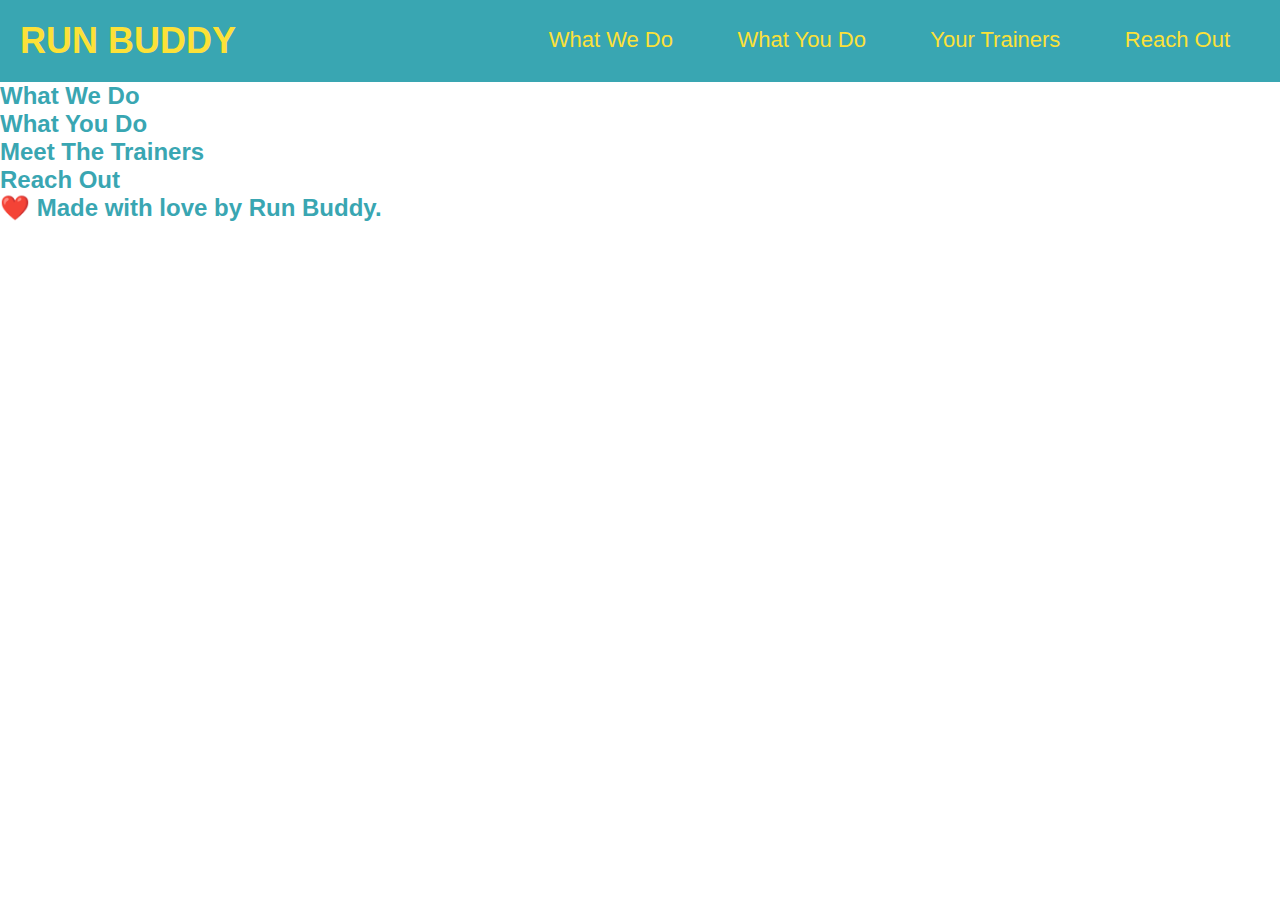
<file: index.html>
<!DOCTYPE html>

<html lang="en">

    <head>
        
        <meta charset="UTF-8" />

        <title>Run Buddy</title>

        <!--add link to css file-->
        <link rel="stylesheet" href="./assets/style.css"/>

    </head>

    <body>
    
        <!-- navigation -->
        <header>

        <h1>
            <!--anchor run buddy to / aka path topmost directory-->
            <a href="/">RUN BUDDY</a>
        </h1>

        <nav>
            <!--uordered list element -->
            <ul>
                <!--list item element -->
                <li>
                    <!--anchor element -->
                    <a href="#what-we-do">What We Do</a>
                </li>
                <li>
                    <!--anchor element -->
                    <a href="#what-you-do">What You Do</a>
                </li>
                <li>
                    <!--anchor element -->
                    <a href="#your-trainers">Your Trainers</a>
                </li>
                <li>
                    <!--anchor element -->
                    <a href="#reach-out">Reach Out</a>
                </li>
            </ul>
        </nav>

        </header>

        <!-- hero/jumbotron-->

        <section>

        </section>

        <!-- "What we do" section -->

        <section>
            <h2>What We Do</h2>
        </section>

        <!--"what you do" section-->

        <section>
            <h2>What You Do</h2>
        </section>

        <!--"meet the trainers" section-->

        <section>
            <h2>Meet The Trainers</h2>
        </section>

        <!--"reach out" section-->

        <section>
            <h2>Reach Out</h2>
        </section>

        <!--footer-->

        <footer>
            <h2>❤️ Made with love by Run Buddy.</h2>
        </footer>

    </body>
</html>
</file>
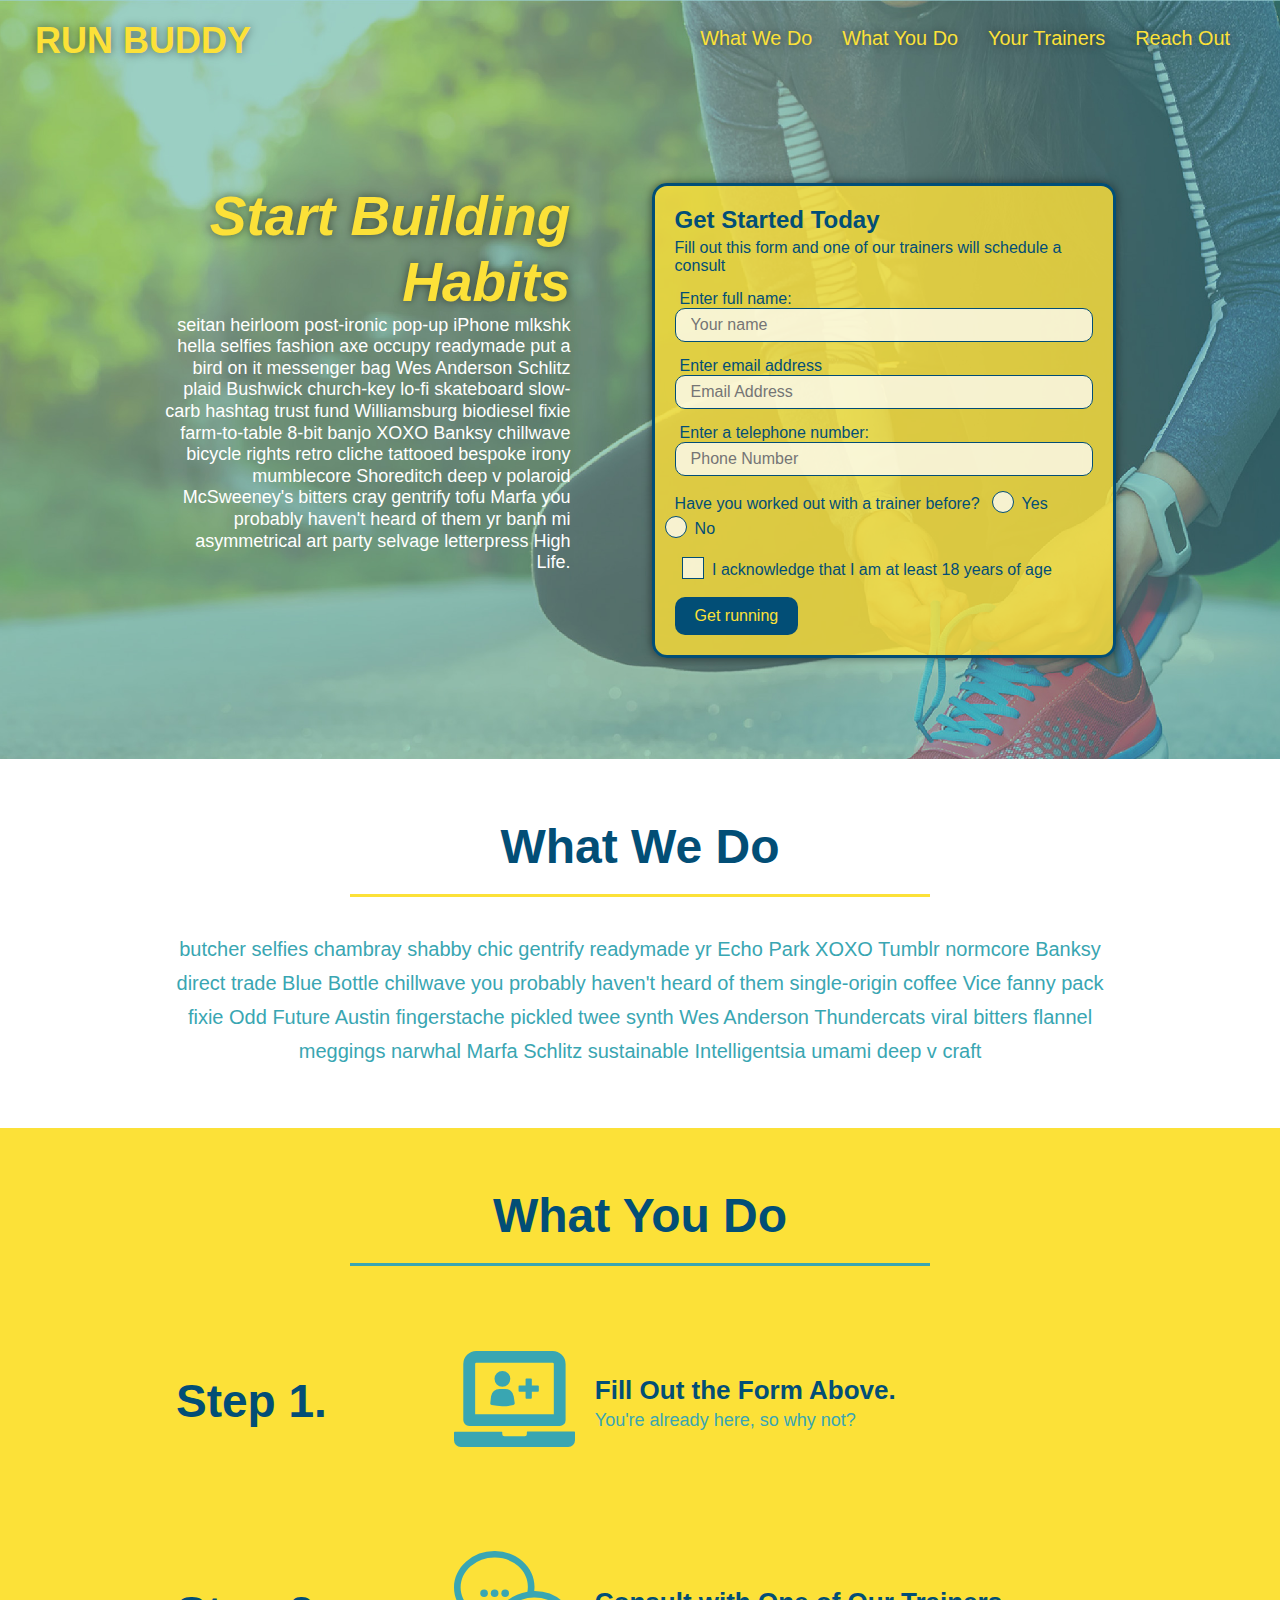
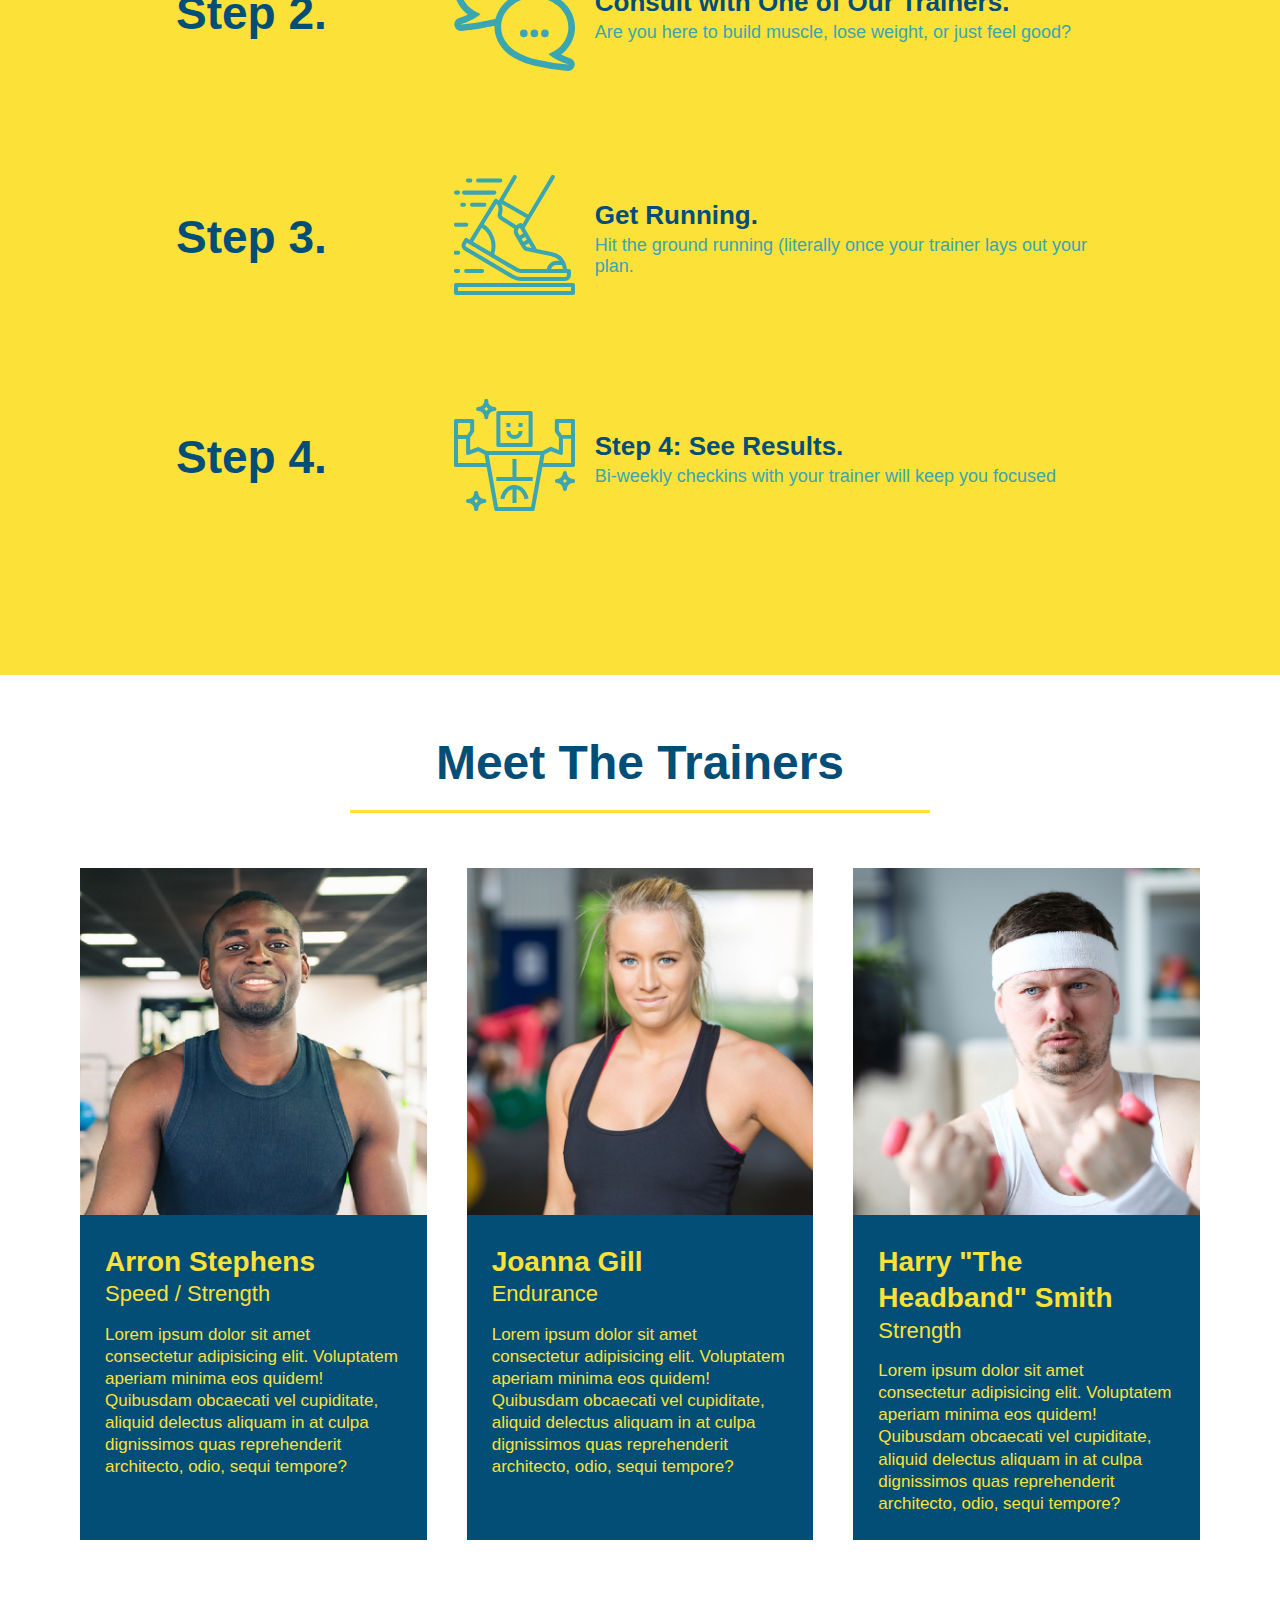
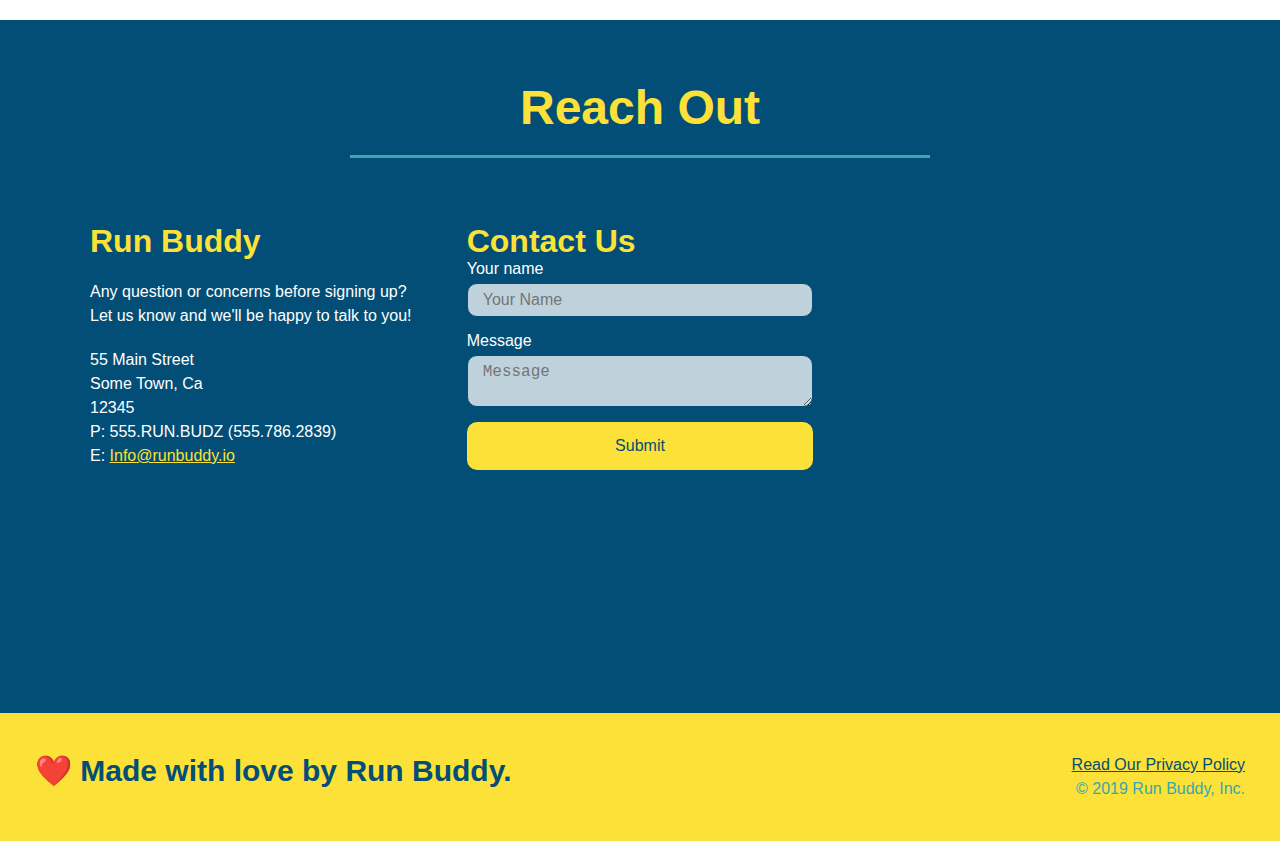
<file: run-buddy/index.html>
<!DOCTYPE html>

<html lang="en">

    <head>
        
        <meta charset="UTF-8" />
        <meta name="viewport" content="width=device-width, initial-scale=1.0" />

        <title>Run Buddy</title>

        <!--add link to css file-->
        <link rel="stylesheet" href="./assets/style.css"/>

    </head>

    <body>
    
        <!-- navigation -->
        <header>

        <h1>
            <!--anchor run buddy to / aka path topmost directory-->
            <a href="./index.html">RUN BUDDY</a>
        </h1>

        <nav>
            <!--uordered list element -->
            <ul>
                <!--list item element -->
                <li>
                    <!--anchor element -->
                    <a href="#what-we-do">What We Do</a>
                </li>
                <li>
                    <!--anchor element -->
                    <a href="#what-you-do">What You Do</a>
                </li>
                <li>
                    <!--anchor element -->
                    <a href="#your-trainers">Your Trainers</a>
                </li>
                <li>
                    <!--anchor element -->
                    <a href="#reach-out">Reach Out</a>
                </li>
            </ul>
        </nav>

        </header>

        <!-- hero/jumbotron-->

        <section class="hero">
            <div class="hero-cta">
                <h2>Start Building Habits</h2>
                <p>
                    seitan heirloom post-ironic pop-up iPhone mlkshk hella selfies fashion axe occupy readymade put a bird on it messenger bag Wes Anderson Schlitz plaid Bushwick church-key lo-fi skateboard slow-carb hashtag trust fund Williamsburg biodiesel fixie farm-to-table 8-bit banjo XOXO Banksy chillwave bicycle rights retro cliche tattooed bespoke irony mumblecore Shoreditch deep v polaroid McSweeney's bitters cray gentrify tofu Marfa you probably haven't heard of them yr banh mi asymmetrical art party selvage letterpress High Life.
                </p>
            </div>
            <div class="hero-form">
                <h3>Get Started Today</h3>

                <p>Fill out this form and one of our trainers will schedule a consult</p>

                <!--add form element-->
                <form>
                    <label for="name">Enter full name:</label>
                    <input type="text" placeholder="Your name" name="name" id="name" class="form-input"/>

                    <label for="email">Enter email address</label>
                    <input type="email" placeholder="Email Address" name="email" id="email" class="form-input"/>

                    <label for="phone">Enter a telephone number:</label>
                    <input type="tel" placeholder="Phone Number" name="phone" id="phone" class="form-input"/>

                    <p>
                        Have you worked out with a trainer before?
                        <span class="radio-wrapper">

                            <input type="radio" name="trainer-confirm" id="trainer-yes" />
                            <label for="trainer-yes">Yes</label>
                        </span>
                        <span class="radio-wrapper">

                            <input type="radio" name="trainer-confirm" id="trainer-no" />
                            <label for="trainer-no">No</label>
                        </span>
                    </p>

                    <p>
                        <span class="checkbox-wrapper">

                            <input type="checkbox" name="age-confirm" id="checkbox" />
                            <label for="checkbox">I acknowledge that I am at least 18 years of age</label>
                        </span>
                    </p>
                        <button type="submit">
                            Get running
                        </button>
                </form>
            </div>

        </section>

        <!-- "What we do" section -->

        <section id="what-we-do" class="intro">
            <div class="flex-row">
            <h2 class="section-title primary-border">What We Do</h2>
            </div>
            <div class="flex-row">
            <p>
                butcher selfies chambray shabby chic gentrify readymade yr Echo Park XOXO Tumblr normcore Banksy direct trade Blue Bottle chillwave you probably haven't heard of them single-origin coffee Vice fanny pack fixie Odd Future Austin fingerstache pickled twee synth Wes Anderson Thundercats viral bitters flannel meggings narwhal Marfa Schlitz sustainable Intelligentsia umami deep v craft
            </p>
            </div>
        </section>

        <!--"what you do" section-->

        <section id="what-you-do" class="steps">
            <div class="flex-row">
            <h2 class="section-title secondary-border">What You Do</h2>
            </div>
            <div class="step">
                <h3>Step 1.</h3>
                <div class="step-info">
                    <div class="step-img">
                        <img src="./assets/images/step-1.svg" alt="" />
                    </div>
                    <div class="step-text">
                        <h4>Fill Out the Form Above.</h4>
                        <p>You're already here, so why not?</p>
                    </div>
                </div>
            </div>
            <div class="step">
                <h3>Step 2.</h3>
                <div class="step-info">
                    <div class="step-img">
                        <img src="./assets/images/step-2.svg" alt="" />
                    </div>
                    <div class="step-text">
                        <h4>Consult with One of Our Trainers.</h4>
                        <p>Are you here to build muscle, lose weight, or just feel good?</p>
                    </div>
                </div>
            </div>
            <div class="step">
                <h3>Step 3.</h3>
                <div class="step-info">
                    <div class="step-img">
                        <img src="./assets/images/step-3.svg" alt="" />
                    </div>
                    <div class="step-text">
                        <h4>Get Running.</h4>
                        <p>Hit the ground running (literally once your trainer lays out your plan.</p>
                    </div>
                </div>
            </div>  
            <div class="step">
                <h3>Step 4.</h3>
                <div class="step-info">
                    <div class="step-img">
                        <img src="./assets/images/step-4.svg" alt="" />
                    </div>
                    <div class="step-text">
                        <h4>Step 4: See Results.</h4>
                        <p>Bi-weekly checkins with your trainer will keep you focused</p>
                    </div>
                </div>
            </div>
        </section>

        <!--"meet the trainers" section-->

        <section id="your-trainers">
            <div class="flex-row">
            <h2 class="section-title primary-border">Meet The Trainers</h2>
            </div>
        <div class="trainers">
            <article class="trainer">
                <img src="./assets/images/trainer-1.jpg" alt="Arron Sstephens in his workout clothes, ready to pump iron" />

                <div class="trainer-bio">
                    <h3 class="trainer-name">Arron Stephens</h3>
                    <h4 class="trainer-role">Speed / Strength</h4>
                    <p>
                        Lorem ipsum dolor sit amet consectetur adipisicing elit. Voluptatem aperiam minima eos quidem! Quibusdam obcaecati vel cupiditate, 
                        aliquid delectus aliquam in at culpa dignissimos quas reprehenderit architecto, odio, sequi tempore?
                    </p>
                </div>
            </article>
            <article class="trainer">
                <img src="./assets/images/trainer-2.jpg" alt="Joanna Gill cooling off after a workout" />
                
                <div class="trainer-bio">
                    <h3 class="trainer-name">Joanna Gill</h3>
                    <h4 class="trainer-role">Endurance</h4>
                    <p>
                        Lorem ipsum dolor sit amet consectetur adipisicing elit. Voluptatem aperiam minima eos quidem! Quibusdam obcaecati vel cupiditate, 
                        aliquid delectus aliquam in at culpa dignissimos quas reprehenderit architecto, odio, sequi tempore?
                    </p>
                </div>
            </article>
            <article class="trainer">
                <img src="./assets/images/trainer-3.jpg" alt="Harry smith wearing a headband and lifting comically small pink weights" />

                <div class="trainer-bio">
                    <h3 class="trainer-name">Harry "The Headband" Smith</h3>
                    <h4 class="trainer-role">Strength</h4>
                    <p>
                        Lorem ipsum dolor sit amet consectetur adipisicing elit. Voluptatem aperiam minima eos quidem! Quibusdam obcaecati vel cupiditate, 
                        aliquid delectus aliquam in at culpa dignissimos quas reprehenderit architecto, odio, sequi tempore?
                    </p>
                </div>
            </article>
        </div>
        </section>

        <!--"reach out" section-->

        <section id="reach-out" class="contact">
            <div class="flex-row">
            <h2 class="section-title secondary-border">Reach Out</h2>
            </div>
            <div class="contact-info">                
                
        <div class="contact-info">
            <div>
                <h3>Run Buddy</h3>
                <p>
                    Any question or concerns before signing up?
                    <br />
                    Let us know and we'll be happy to talk to you!
                </p>

                <address>
                    55 Main Street <br/>
                    Some Town, Ca <br/>
                    12345<br/>
                    P: 555.RUN.BUDZ (555.786.2839)<br/>
                    E: <a href="mailto:info@runbuddy.io">Info@runbuddy.io</a>
                </address>
            </div>

            <div class="contact-form">
                <h3>Contact Us</h3>
                <form>
                    <label for="contact-name">Your name</label>
                    <input type="text" id="contact-name" placeholder="Your Name" />

                    <label for="contact-message">Message</label>
                    <textarea name="contact-message" placeholder="Message"></textarea>

                    <button type="submit">Submit</button>
                </form>
            </div>

            <iframe src="https://www.google.com/maps/embed?pb=!1m18!1m12!1m3!1d3469.708234774535!2d-98.62185368561934!3d29.583091382052498!2m3!1f0!2f0!3f0!3m2!1i1024!2i768!4f13.1!3m3!1m2!1s0x865c667dd6657fdd%3A0x24e55c903c3a270c!2sThe%20University%20of%20Texas%20at%20San%20Antonio!5e0!3m2!1sen!2sus!4v1657862223089!5m2!1sen!2sus"  
                style="border:0;" 
                allowfullscreen="" 
                loading="lazy">
                </iframe>
        </div>
        </section>

        <!--footer-->
        <footer>
            <h2>❤️ Made with love by Run Buddy.</h2>

            <div>
                <a href="./privacy-policy.html">Read Our Privacy Policy</a>
                <br />

                &copy; 2019 Run Buddy, Inc.
            </div>
        </footer>

    </body>
</html>
</file>
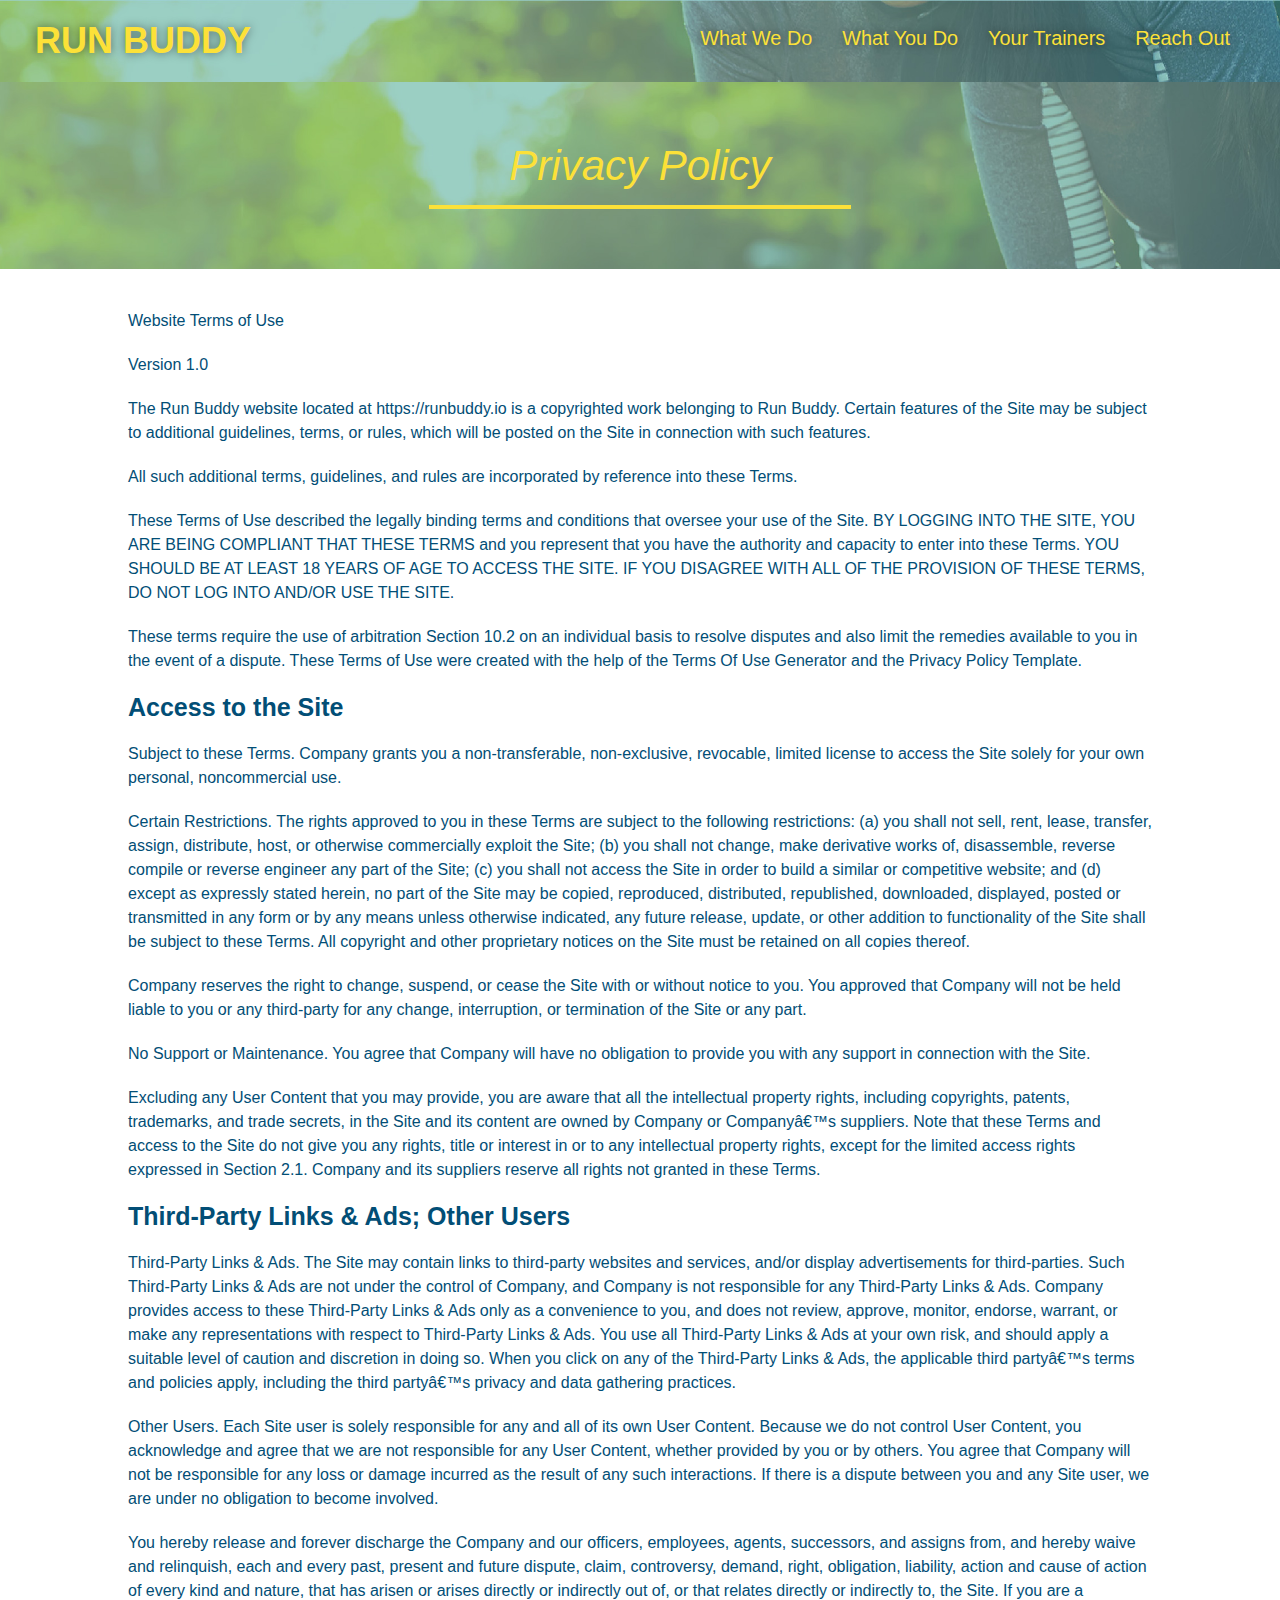
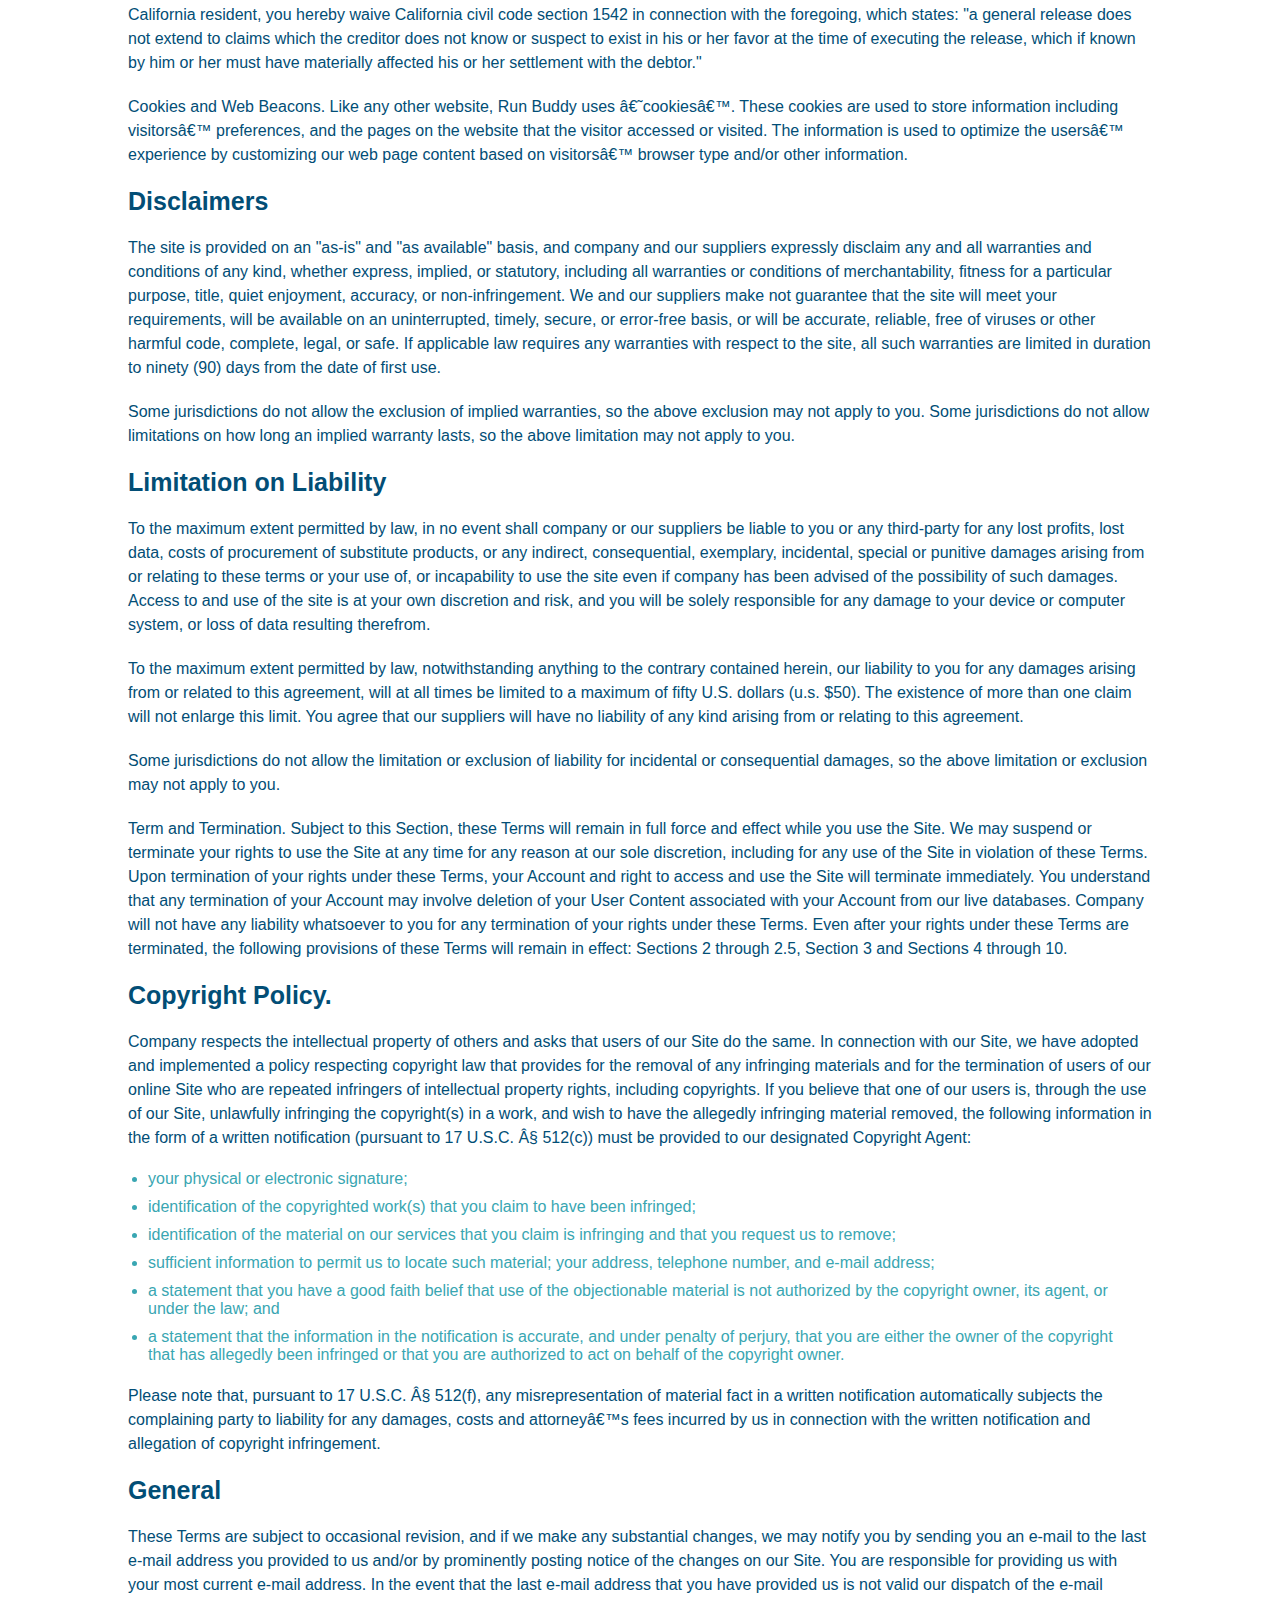
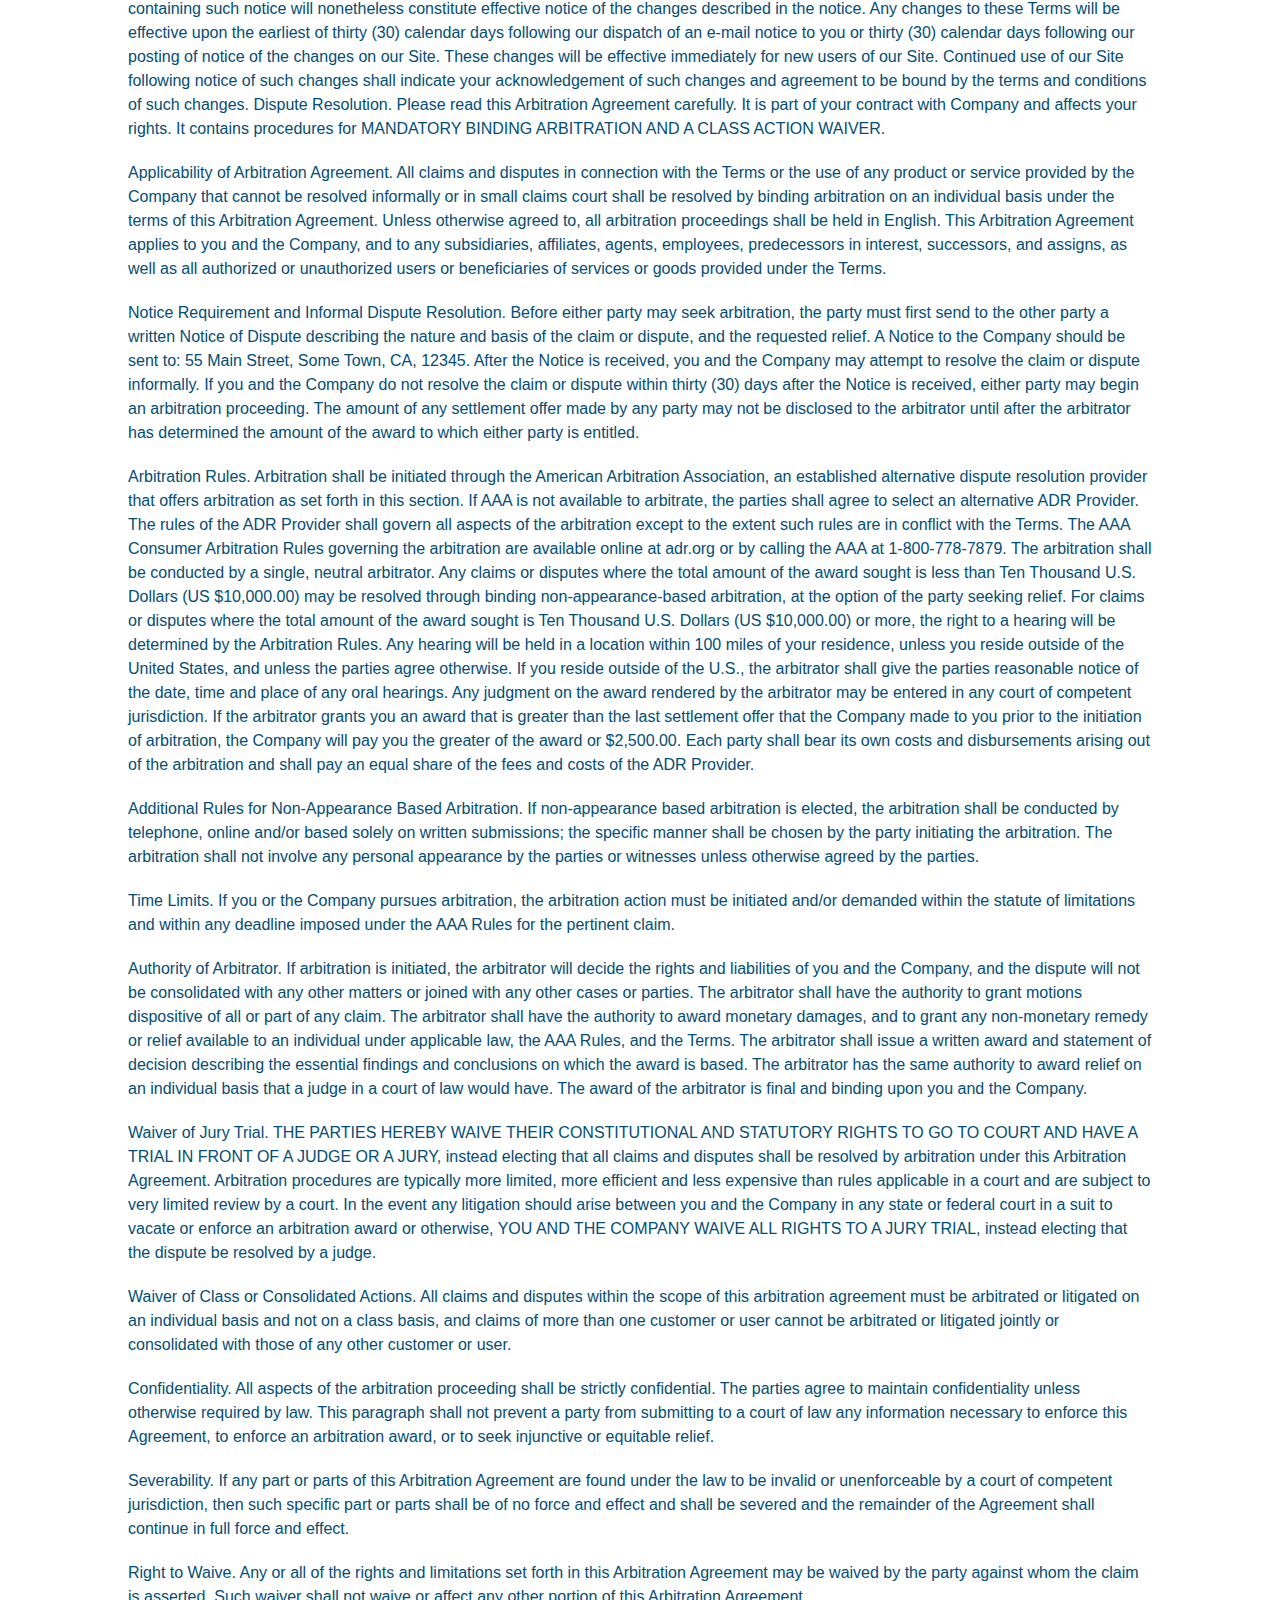
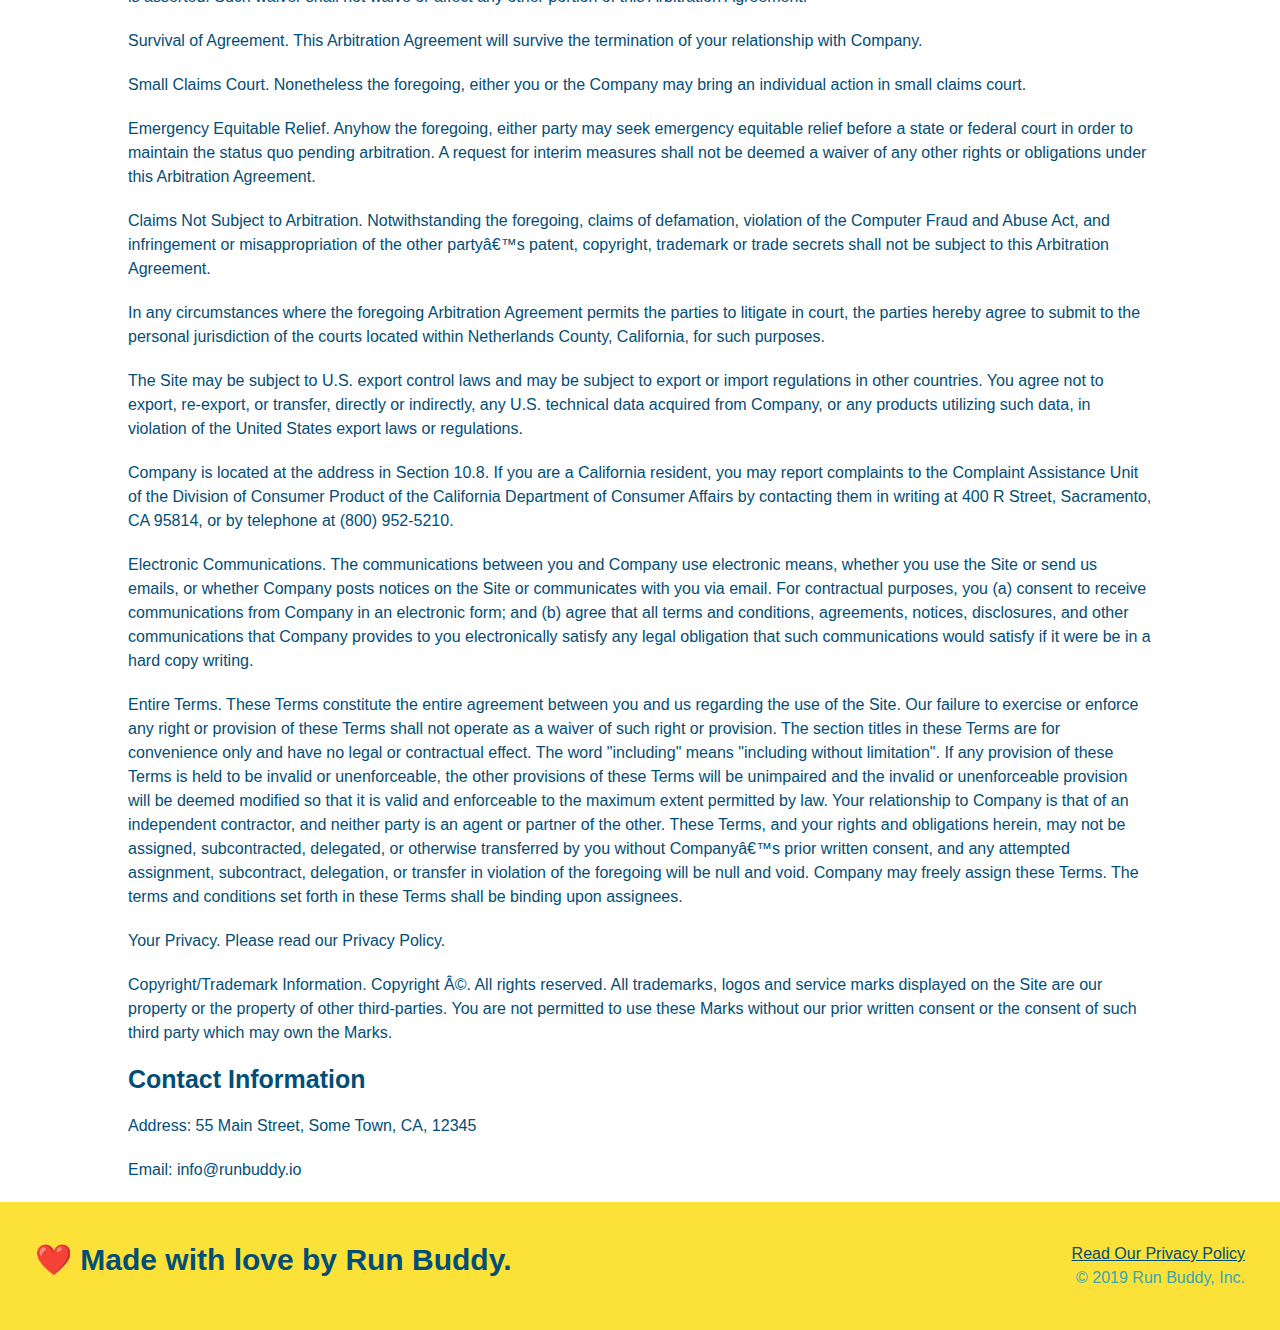
<file: run-buddy/privacy-policy.html>
<!DOCTYPE html>
<html lang="en">

<head>
  <meta charset="UTF-8" />
  <meta name="viewport" content="width=device-width, initial-scale=1.0" />
  <title>Privacy Policy - Run Buddy</title>
  <link rel="stylesheet" href="./assets/style.css" />
  <link rel="stylesheet" href="./assets/css/secondary-styles.css" />

</head>

<body>
  <header>
    <h1>
      <a href="/">
        RUN BUDDY
      </a>
    </h1>
    <nav>
      <!-- Unordered list element -->
      <ul>
        <!-- List item element-->
        <li>
          <!-- Anchor element -->
          <a href="./index.html#what-we-do">What We Do</a>
        </li>
        <li>
          <a href="./index.html#what-you-do">What You Do</a>
        </li>
        <li>
          <a href="./index.html#your-trainers">Your Trainers</a>
        </li>
        <li>
          <a href="./index.html#reach-out">Reach Out</a>
        </li>
      </ul>
    </nav>
  </header>

  <section class="hero">
    <h2 class="page-title">
      Privacy Policy
    </h2>
  </section>

  <article class="secondary-content">

    <p>
      Website Terms of Use
    </p>

    <p>
      Version 1.0
    </p>

    <p>
      The Run Buddy website located at https://runbuddy.io is a copyrighted work belonging to Run Buddy. Certain
      features of the Site may be subject to additional guidelines, terms, or rules, which will be posted on the Site
      in connection with such features.
    </p>

    <p>
      All such additional terms, guidelines, and rules are incorporated by reference into these Terms.
    </p>

    <p>
      These Terms of Use described the legally binding terms and conditions that oversee your use of the Site. BY
      LOGGING INTO THE SITE, YOU ARE BEING COMPLIANT THAT THESE TERMS and you represent that you have the authority
      and capacity to enter into these Terms. YOU SHOULD BE AT LEAST 18 YEARS OF AGE TO ACCESS THE SITE. IF YOU
      DISAGREE WITH ALL OF THE PROVISION OF THESE TERMS, DO NOT LOG INTO AND/OR USE THE SITE.
    </p>

    <p>
      These terms require the use of arbitration Section 10.2 on an individual basis to resolve disputes and also
      limit the remedies available to you in the event of a dispute. These Terms of Use were created with the help of
      the Terms Of Use Generator and the Privacy Policy Template.
    </p>

    <h3>
      Access to the Site
    </h3>

    <p>
      Subject to these Terms. Company grants you a non-transferable, non-exclusive, revocable, limited license to
      access the Site solely for your own personal, noncommercial use.
    </p>

    <p>
      Certain Restrictions. The rights approved to you in these Terms are subject to the following restrictions: (a)
      you shall not sell, rent, lease, transfer, assign, distribute, host, or otherwise commercially exploit the Site;
      (b) you shall not change, make derivative works of, disassemble, reverse compile or reverse engineer any part of
      the Site; (c) you shall not access the Site in order to build a similar or competitive website; and (d) except
      as expressly stated herein, no part of the Site may be copied, reproduced, distributed, republished, downloaded,
      displayed, posted or transmitted in any form or by any means unless otherwise indicated, any future release,
      update, or other addition to functionality of the Site shall be subject to these Terms. All copyright and other
      proprietary notices on the Site must be retained on all copies thereof.
    </p>

    <p>
      Company reserves the right to change, suspend, or cease the Site with or without notice to you. You approved
      that Company will not be held liable to you or any third-party for any change, interruption, or termination of
      the Site or any part.
    </p>

    <p>
      No Support or Maintenance. You agree that Company will have no obligation to provide you with any support in
      connection with the Site.
    </p>

    <p>
      Excluding any User Content that you may provide, you are aware that all the intellectual property rights,
      including copyrights, patents, trademarks, and trade secrets, in the Site and its content are owned by Company
      or Companyâ€™s suppliers. Note that these Terms and access to the Site do not give you any rights, title or
      interest in or to any intellectual property rights, except for the limited access rights expressed in Section
      2.1. Company and its suppliers reserve all rights not granted in these Terms.
    </p>

    <h3>
      Third-Party Links & Ads; Other Users
    </h3>

    <p>
      Third-Party Links & Ads. The Site may contain links to third-party websites and services, and/or display
      advertisements for third-parties. Such Third-Party Links & Ads are not under the control of Company, and Company
      is not responsible for any Third-Party Links & Ads. Company provides access to these Third-Party Links & Ads
      only as a convenience to you, and does not review, approve, monitor, endorse, warrant, or make any
      representations with respect to Third-Party Links & Ads. You use all Third-Party Links & Ads at your own risk,
      and should apply a suitable level of caution and discretion in doing so. When you click on any of the
      Third-Party Links & Ads, the applicable third partyâ€™s terms and policies apply, including the third partyâ€™s
      privacy and data gathering practices.
    </p>

    <p>
      Other Users. Each Site user is solely responsible for any and all of its own User Content. Because we do not
      control User Content, you acknowledge and agree that we are not responsible for any User Content, whether
      provided by you or by others. You agree that Company will not be responsible for any loss or damage incurred as
      the result of any such interactions. If there is a dispute between you and any Site user, we are under no
      obligation to become involved.
    </p>

    <p>
      You hereby release and forever discharge the Company and our officers, employees, agents, successors, and
      assigns from, and hereby waive and relinquish, each and every past, present and future dispute, claim,
      controversy, demand, right, obligation, liability, action and cause of action of every kind and nature, that has
      arisen or arises directly or indirectly out of, or that relates directly or indirectly to, the Site. If you are
      a California resident, you hereby waive California civil code section 1542 in connection with the foregoing,
      which states: "a general release does not extend to claims which the creditor does not know or suspect to exist
      in his or her favor at the time of executing the release, which if known by him or her must have materially
      affected his or her settlement with the debtor."
    </p>

    <p>
      Cookies and Web Beacons. Like any other website, Run Buddy uses â€˜cookiesâ€™. These cookies are used to store
      information including visitorsâ€™ preferences, and the pages on the website that the visitor accessed or visited.
      The information is used to optimize the usersâ€™ experience by customizing our web page content based on
      visitorsâ€™
      browser type and/or other information.
    </p>

    <h3>
      Disclaimers
    </h3>

    <p>
      The site is provided on an "as-is" and "as available" basis, and company and our suppliers expressly disclaim
      any and all warranties and conditions of any kind, whether express, implied, or statutory, including all
      warranties or conditions of merchantability, fitness for a particular purpose, title, quiet enjoyment, accuracy,
      or non-infringement. We and our suppliers make not guarantee that the site will meet your requirements, will be
      available on an uninterrupted, timely, secure, or error-free basis, or will be accurate, reliable, free of
      viruses or other harmful code, complete, legal, or safe. If applicable law requires any warranties with respect
      to the site, all such warranties are limited in duration to ninety (90) days from the date of first use.
    </p>

    <p>
      Some jurisdictions do not allow the exclusion of implied warranties, so the above exclusion may not apply to
      you. Some jurisdictions do not allow limitations on how long an implied warranty lasts, so the above limitation
      may not apply to you.
    </p>

    <h3>
      Limitation on Liability
    </h3>

    <p>
      To the maximum extent permitted by law, in no event shall company or our suppliers be liable to you or any
      third-party for any lost profits, lost data, costs of procurement of substitute products, or any indirect,
      consequential, exemplary, incidental, special or punitive damages arising from or relating to these terms or
      your use of, or incapability to use the site even if company has been advised of the possibility of such
      damages. Access to and use of the site is at your own discretion and risk, and you will be solely responsible
      for any damage to your device or computer system, or loss of data resulting therefrom.
    </p>

    <p>
      To the maximum extent permitted by law, notwithstanding anything to the contrary contained herein, our liability
      to you for any damages arising from or related to this agreement, will at all times be limited to a maximum of
      fifty U.S. dollars (u.s. $50). The existence of more than one claim will not enlarge this limit. You agree that
      our suppliers will have no liability of any kind arising from or relating to this agreement.
    </p>

    <p>
      Some jurisdictions do not allow the limitation or exclusion of liability for incidental or consequential
      damages, so the above limitation or exclusion may not apply to you.
    </p>

    <p>
      Term and Termination. Subject to this Section, these Terms will remain in full force and effect while you use
      the Site. We may suspend or terminate your rights to use the Site at any time for any reason at our sole
      discretion, including for any use of the Site in violation of these Terms. Upon termination of your rights under
      these Terms, your Account and right to access and use the Site will terminate immediately. You understand that
      any termination of your Account may involve deletion of your User Content associated with your Account from our
      live databases. Company will not have any liability whatsoever to you for any termination of your rights under
      these Terms. Even after your rights under these Terms are terminated, the following provisions of these Terms
      will remain in effect: Sections 2 through 2.5, Section 3 and Sections 4 through 10.
    </p>

    <h3>
      Copyright Policy.
    </h3>

    <p>
      Company respects the intellectual property of others and asks that users of our Site do the same. In connection
      with our Site, we have adopted and implemented a policy respecting copyright law that provides for the removal
      of any infringing materials and for the termination of users of our online Site who are repeated infringers of
      intellectual property rights, including copyrights. If you believe that one of our users is, through the use of
      our Site, unlawfully infringing the copyright(s) in a work, and wish to have the allegedly infringing material
      removed, the following information in the form of a written notification (pursuant to 17 U.S.C. Â§ 512(c)) must
      be provided to our designated Copyright Agent:
    </p>

    <ul>
      <li>
        your physical or electronic signature;
      </li>
      <li>
        identification of the copyrighted work(s) that you claim to have been infringed;
      </li>
      <li>
        identification of the material on our services that you claim is infringing and that you request us to remove;
      </li>
      <li>
        sufficient information to permit us to locate such material; your address, telephone number, and e-mail
        address;
      </li>
      <li>
        a statement that you have a good faith belief that use of the objectionable material is not authorized by the
        copyright owner, its agent, or under the law; and
      </li>
      <li>
        a statement that the information in the notification is accurate, and under penalty of perjury, that you are
        either the owner of the copyright that has allegedly been infringed or that you are authorized to act on
        behalf of the copyright owner.
      </li>
    </ul>

    <p>
      Please note that, pursuant to 17 U.S.C. Â§ 512(f), any misrepresentation of material fact in a written
      notification automatically subjects the complaining party to liability for any damages, costs and attorneyâ€™s
      fees incurred by us in connection with the written notification and allegation of copyright infringement.
    </p>

    <h3>
      General
    </h3>

    <p>
      These Terms are subject to occasional revision, and if we make any substantial changes, we may notify you by
      sending you an e-mail to the last e-mail address you provided to us and/or by prominently posting notice of the
      changes on our Site. You are responsible for providing us with your most current e-mail address. In the event
      that the last e-mail address that you have provided us is not valid our dispatch of the e-mail containing such
      notice will nonetheless constitute effective notice of the changes described in the notice. Any changes to these
      Terms will be effective upon the earliest of thirty (30) calendar days following our dispatch of an e-mail
      notice to you or thirty (30) calendar days following our posting of notice of the changes on our Site. These
      changes will be effective immediately for new users of our Site. Continued use of our Site following notice of
      such changes shall indicate your acknowledgement of such changes and agreement to be bound by the terms and
      conditions of such changes. Dispute Resolution. Please read this Arbitration Agreement carefully. It is part of
      your contract with Company and affects your rights. It contains procedures for MANDATORY BINDING ARBITRATION AND
      A CLASS ACTION WAIVER.
    </p>

    <p>
      Applicability of Arbitration Agreement. All claims and disputes in connection with the Terms or the use of any
      product or service provided by the Company that cannot be resolved informally or in small claims court shall be
      resolved by binding arbitration on an individual basis under the terms of this Arbitration Agreement. Unless
      otherwise agreed to, all arbitration proceedings shall be held in English. This Arbitration Agreement applies to
      you and the Company, and to any subsidiaries, affiliates, agents, employees, predecessors in interest,
      successors, and assigns, as well as all authorized or unauthorized users or beneficiaries of services or goods
      provided under the Terms.
    </p>

    <p>
      Notice Requirement and Informal Dispute Resolution. Before either party may seek arbitration, the party must
      first send to the other party a written Notice of Dispute describing the nature and basis of the claim or
      dispute, and the requested relief. A Notice to the Company should be sent to: 55 Main Street, Some Town, CA,
      12345. After the Notice is received, you and the Company may attempt to resolve the claim or dispute informally.
      If you and the Company do not resolve the claim or dispute within thirty (30) days after the Notice is received,
      either party may begin an arbitration proceeding. The amount of any settlement offer made by any party may not
      be disclosed to the arbitrator until after the arbitrator has determined the amount of the award to which either
      party is entitled.
    </p>

    <p>
      Arbitration Rules. Arbitration shall be initiated through the American Arbitration Association, an established
      alternative dispute resolution provider that offers arbitration as set forth in this section. If AAA is not
      available to arbitrate, the parties shall agree to select an alternative ADR Provider. The rules of the ADR
      Provider shall govern all aspects of the arbitration except to the extent such rules are in conflict with the
      Terms. The AAA Consumer Arbitration Rules governing the arbitration are available online at adr.org or by
      calling the AAA at 1-800-778-7879. The arbitration shall be conducted by a single, neutral arbitrator. Any
      claims or disputes where the total amount of the award sought is less than Ten Thousand U.S. Dollars (US
      $10,000.00) may be resolved through binding non-appearance-based arbitration, at the option of the party seeking
      relief. For claims or disputes where the total amount of the award sought is Ten Thousand U.S. Dollars (US
      $10,000.00) or more, the right to a hearing will be determined by the Arbitration Rules. Any hearing will be
      held in a location within 100 miles of your residence, unless you reside outside of the United States, and
      unless the parties agree otherwise. If you reside outside of the U.S., the arbitrator shall give the parties
      reasonable notice of the date, time and place of any oral hearings. Any judgment on the award rendered by the
      arbitrator may be entered in any court of competent jurisdiction. If the arbitrator grants you an award that is
      greater than the last settlement offer that the Company made to you prior to the initiation of arbitration, the
      Company will pay you the greater of the award or $2,500.00. Each party shall bear its own costs and
      disbursements arising out of the arbitration and shall pay an equal share of the fees and costs of the ADR
      Provider.
    </p>

    <p>
      Additional Rules for Non-Appearance Based Arbitration. If non-appearance based arbitration is elected, the
      arbitration shall be conducted by telephone, online and/or based solely on written submissions; the specific
      manner shall be chosen by the party initiating the arbitration. The arbitration shall not involve any personal
      appearance by the parties or witnesses unless otherwise agreed by the parties.
    </p>

    <p>
      Time Limits. If you or the Company pursues arbitration, the arbitration action must be initiated and/or demanded
      within the statute of limitations and within any deadline imposed under the AAA Rules for the pertinent claim.
    </p>

    <p>
      Authority of Arbitrator. If arbitration is initiated, the arbitrator will decide the rights and liabilities of
      you and the Company, and the dispute will not be consolidated with any other matters or joined with any other
      cases or parties. The arbitrator shall have the authority to grant motions dispositive of all or part of any
      claim. The arbitrator shall have the authority to award monetary damages, and to grant any non-monetary remedy
      or relief available to an individual under applicable law, the AAA Rules, and the Terms. The arbitrator shall
      issue a written award and statement of decision describing the essential findings and conclusions on which the
      award is based. The arbitrator has the same authority to award relief on an individual basis that a judge in a
      court of law would have. The award of the arbitrator is final and binding upon you and the Company.
    </p>

    <p>
      Waiver of Jury Trial. THE PARTIES HEREBY WAIVE THEIR CONSTITUTIONAL AND STATUTORY RIGHTS TO GO TO COURT AND HAVE
      A TRIAL IN FRONT OF A JUDGE OR A JURY, instead electing that all claims and disputes shall be resolved by
      arbitration under this Arbitration Agreement. Arbitration procedures are typically more limited, more efficient
      and less expensive than rules applicable in a court and are subject to very limited review by a court. In the
      event any litigation should arise between you and the Company in any state or federal court in a suit to vacate
      or enforce an arbitration award or otherwise, YOU AND THE COMPANY WAIVE ALL RIGHTS TO A JURY TRIAL, instead
      electing that the dispute be resolved by a judge.
    </p>

    <p>
      Waiver of Class or Consolidated Actions. All claims and disputes within the scope of this arbitration agreement
      must be arbitrated or litigated on an individual basis and not on a class basis, and claims of more than one
      customer or user cannot be arbitrated or litigated jointly or consolidated with those of any other customer or
      user.
    </p>

    <p>
      Confidentiality. All aspects of the arbitration proceeding shall be strictly confidential. The parties agree to
      maintain confidentiality unless otherwise required by law. This paragraph shall not prevent a party from
      submitting to a court of law any information necessary to enforce this Agreement, to enforce an arbitration
      award, or to seek injunctive or equitable relief.
    </p>

    <p>
      Severability. If any part or parts of this Arbitration Agreement are found under the law to be invalid or
      unenforceable by a court of competent jurisdiction, then such specific part or parts shall be of no force and
      effect and shall be severed and the remainder of the Agreement shall continue in full force and effect.
    </p>

    <p>
      Right to Waive. Any or all of the rights and limitations set forth in this Arbitration Agreement may be waived
      by the party against whom the claim is asserted. Such waiver shall not waive or affect any other portion of this
      Arbitration Agreement.
    </p>

    <p>
      Survival of Agreement. This Arbitration Agreement will survive the termination of your relationship with
      Company.
    </p>

    <p>
      Small Claims Court. Nonetheless the foregoing, either you or the Company may bring an individual action in small
      claims court.
    </p>

    <p>
      Emergency Equitable Relief. Anyhow the foregoing, either party may seek emergency equitable relief before a
      state or federal court in order to maintain the status quo pending arbitration. A request for interim measures
      shall not be deemed a waiver of any other rights or obligations under this Arbitration Agreement.
    </p>

    <p>
      Claims Not Subject to Arbitration. Notwithstanding the foregoing, claims of defamation, violation of the
      Computer Fraud and Abuse Act, and infringement or misappropriation of the other partyâ€™s patent, copyright,
      trademark or trade secrets shall not be subject to this Arbitration Agreement.
    </p>

    <p>
      In any circumstances where the foregoing Arbitration Agreement permits the parties to litigate in court, the
      parties hereby agree to submit to the personal jurisdiction of the courts located within Netherlands County,
      California, for such purposes.
    </p>

    <p>
      The Site may be subject to U.S. export control laws and may be subject to export or import regulations in other
      countries. You agree not to export, re-export, or transfer, directly or indirectly, any U.S. technical data
      acquired from Company, or any products utilizing such data, in violation of the United States export laws or
      regulations.
    </p>

    <p>
      Company is located at the address in Section 10.8. If you are a California resident, you may report complaints
      to the Complaint Assistance Unit of the Division of Consumer Product of the California Department of Consumer
      Affairs by contacting them in writing at 400 R Street, Sacramento, CA 95814, or by telephone at (800) 952-5210.
    </p>

    <p>
      Electronic Communications. The communications between you and Company use electronic means, whether you use the
      Site or send us emails, or whether Company posts notices on the Site or communicates with you via email. For
      contractual purposes, you (a) consent to receive communications from Company in an electronic form; and (b)
      agree that all terms and conditions, agreements, notices, disclosures, and other communications that Company
      provides to you electronically satisfy any legal obligation that such communications would satisfy if it were be
      in a hard copy writing.
    </p>

    <p>
      Entire Terms. These Terms constitute the entire agreement between you and us regarding the use of the Site. Our
      failure to exercise or enforce any right or provision of these Terms shall not operate as a waiver of such right
      or provision. The section titles in these Terms are for convenience only and have no legal or contractual
      effect. The word "including" means "including without limitation". If any provision of these Terms is held to be
      invalid or unenforceable, the other provisions of these Terms will be unimpaired and the invalid or
      unenforceable provision will be deemed modified so that it is valid and enforceable to the maximum extent
      permitted by law. Your relationship to Company is that of an independent contractor, and neither party is an
      agent or partner of the other. These Terms, and your rights and obligations herein, may not be assigned,
      subcontracted, delegated, or otherwise transferred by you without Companyâ€™s prior written consent, and any
      attempted assignment, subcontract, delegation, or transfer in violation of the foregoing will be null and void.
      Company may freely assign these Terms. The terms and conditions set forth in these Terms shall be binding upon
      assignees.
    </p>

    <p>
      Your Privacy. Please read our Privacy Policy.
    </p>

    <p>
      Copyright/Trademark Information. Copyright Â©. All rights reserved. All trademarks, logos and service marks
      displayed on the Site are our property or the property of other third-parties. You are not permitted to use
      these Marks without our prior written consent or the consent of such third party which may own the Marks.
    </p>

    <h3>
      Contact Information
    </h3>

    <p>
      Address: 55 Main Street, Some Town, CA, 12345
    </p>

    <p>
      Email: info@runbuddy.io
    </p>

  </article>


  <!-- footer -->
  <footer>
    <h2>❤️ Made with love by Run Buddy.</h2>
    <div>
      <a href="#">Read Our Privacy Policy</a><br />
      &copy; 2019 Run Buddy, Inc.
    </div>
  </footer>
</body>

</html>
</file>
<file: assets/style.css>
* {

    margin: 0;

    padding: 0;
}

body  {
    color: #39a6b2;
    font-family: Helvetica, Arial, Helvetica, sans-serif;
    
}

header h1 {

    font-weight: bold;

    font-size: 36px;

    color: #fce138;

    margin: 0;

    display: inline;
    
}

header a {

    color: #fce138;
    text-decoration: none;

}

header {

    background-color: #39a6b2;
    padding: 20px;
}

header nav {
    
    float: right;

    margin: 7px 0;
}

header nav ul li {

    display: inline;
}

header nav ul li a {

    margin: 0 30px;

    font-weight: lighter;

    font-size: 22px;
}
</file>
<file: run-buddy/assets/style.css>
:root {
    --primary-color: #fce138;
    --secondary-color: #024e76;
    --tertiary-color: #39a6b2;
  }
  
  * {
    box-sizing: border-box;
    margin: 0;
    padding: 0;
  }
  
  body {
    color: var(--tertiary-color);
    font-family: Helvetica, Arial, sans-serif;
  }
  
  
  /* HEADER / NAV BAR STYLES START */
  
  header {
    padding: 20px 35px;
    background-color: var(--tertiary-color);
    display: flex;
    justify-content: space-between;
    flex-wrap: wrap;
    position: sticky;
    position: -webkit-sticky;
    top: 0;
    background-image: url("../assets/images/hero-bg.jpeg");
    background-size: cover;
    background-attachment: fixed;
    background-position: 80%;
    z-index: 9999;
  }
  
  header h1 {
    font-weight: bold;
    margin: 0;
    font-size: 36px;
    color: var(--primary-color);
    text-shadow: 0 0 10px rgba(0, 0, 0, 0.5);
  }
  
  header a {
    text-decoration: none;
    color: var(--primary-color);
  }
  
  header nav {
    margin: 7px 0;
  }
  
  header nav ul {
    display: flex;
    flex-wrap: wrap;
    justify-content: space-between;
    align-items: center;
    list-style: none;
  }
  
  header nav ul li a {
    padding: 10px 15px;
    font-weight: lighter;
    font-size: 1.55vw;
    text-shadow: 0 0 10px rgba(0, 0, 0, 0.5);
  }
  
  header nav ul li a:hover {
    background: var(--primary-color);
    color: var(--secondary-color);
    border-radius: 15px;
    text-shadow: none;
  }
  
  /* HEADER / NAVBAR STYLES END */
  
  
  
  /* FOOTER STYLES START */
  footer {
    background: var(--primary-color);
    padding: 40px 35px;
    display: flex;
    justify-content: space-between;
    flex-wrap: wrap;
    width: 100%;
  }
  
  footer h2 {
    color: var(--secondary-color);
    font-size: 30px;
    margin: 0;
  }
  
  footer div {
    line-height: 1.5;
    text-align: right;
  }
  
  footer a {
    color: var(--secondary-color);
  }
  /* END FOOTER STYLES */
  
  /* STYLE ALL SECTION TAGS */
  section {
    padding: 60px;
  }
  
  /* HERO STYLES START */
  .hero {
    background-image: url('../assets/images/hero-bg.jpeg');
    background-size: cover;
    display: flex;
    justify-content: center;
    flex-wrap: wrap;
    align-items: flex-start;
    background-attachment: fixed;
    background-position: 80%;
  }
  
  .hero-cta {
    width: 35%;
    text-align: right;
    margin: 3.5%;
    color: #fff;
    font-size: 18px;
    line-height: 1.2;
  }
  
  .hero-cta h2 {
    font-style: italic;
    font-size: 55px;
    color: var(--primary-color);
    text-shadow: 0 0 10px rgba(0, 0, 0, 0.5);
  }
  
  .hero-form {
    border: 3px solid var(--secondary-color);
    background-color: rgba(255, 225, 56, 0.8);
    padding: 20px;
    color: var(--secondary-color);
    width: 40%;
    margin: 3.5%;
    border-radius: 15px;
    box-shadow: 0 0 10px rgba(0, 0, 0, 0.5);
  }
  
  .hero-form button:hover {
    background-color: var(--tertiary-color);  
  }
  
  .hero-form h3 {
    font-size: 24px;
    margin: 0;
  }
  .hero-form p {
    margin: 5px 0 15px 0;
  }
  
  .form-input {
    border: 1px solid var(--secondary-color);
    display: block;
    padding: 7px 15px;
    font-size: 16px;
    color: var(--secondary-color);
    width: 100%;
    margin-bottom: 15px; 
    border-radius: 10px;
    background-color: rgba(255,255,255, 0.75);
  }
  
  .form-input:focus {
    background-color: rgba(255,255,255, 1);
    outline: none;
  }
  
  .hero-form label {
    margin: 0 5px;
  }
  
  .hero-form button {
    color: var(--primary-color);
    background-color: var(--secondary-color);
    border: none;
    padding: 10px 20px;
    font-size: 16px;
    border-radius: 10px;
  } 
  
  .checkbox-wrapper input, .radio-wrapper input {
    opacity: 0;
  }
  
  .checkbox-wrapper label, .radio-wrapper label {
    position: relative;
    left: 10px;
    margin: 10px;
    line-height: 1.6;
  }
  
  .checkbox-wrapper label::before, .radio-wrapper label::before {
    content: "";
    height: 20px;
    width: 20px;
    background: rgba(255, 255, 255, 0.75);  
    border: 1px solid var(--secondary-color);  
    position: absolute;
    top: -4px;
    left: -30px;
  }
  
  .radio-wrapper label::before {
    border-radius: 50%;
  }
  
  .radio-wrapper label::after {
    content: "";
    height: 20px;
    width: 20px;
    border-radius: 50%;
    background: var(--secondary-color);
    position: absolute;
    left: -29px;
    top: -3px;
    background-image: radial-gradient(circle, var(--tertiary-color), var(--secondary-color));
  }
  
  .checkbox-wrapper label::after {
    content: "";
    height: 6px;
    width: 14px;
    border-left: 2px solid var(--secondary-color);
    border-bottom: 2px solid var(--secondary-color);
    position: absolute;
    left: -26px;
    top: 1px;
    transform: rotate(-58deg);
  }
  
  .checkbox-wrapper input + label::after, 
  .radio-wrapper input + label::after {
    content: none;
  }
  
  .checkbox-wrapper input:checked + label::after, 
  .radio-wrapper input:checked + label::after {
    content: "";
  }
  /* HERO STYLES END */
  
  
  /* SECTION TITLE STYLES START */
  .section-title {
    font-size: 48px;
    border-bottom: 3px solid;
    color: var(--secondary-color);
    padding-bottom: 20px;
    text-align: center;
    margin: 0 auto 35px auto;
    width: 50%;
  }
  
  .primary-border {
    border-color: var(--primary-color);
  }
  
  .secondary-border {
    border-color: var(--tertiary-color);
  }
  /* SECTION TITLE STYLES END */
  
  /* WHAT WE DO STYLES */
  .intro p {
    line-height: 1.7;
    color: var(--tertiary-color);
    width: 80%;
    margin: 0 auto;
    font-size: 20px;
    text-align: center;
  }
  /* WHAT YOU DO STYLES END */
  
  
  /* WHAT YOU DO STYLES START */
  .steps { 
    background: var(--primary-color);
  }
  
  .step {
    margin: 50px auto;
    padding-bottom: 50px;
    width: 80%;
    display: flex;
    flex-wrap: wrap;
    align-items: center;
    justify-content: space-between;
  }
  
  .step:last-child {
    border-bottom: none;
  }
  
  .step h3 {
    color: var(--secondary-color);
    font-size: 46px;
    flex: 1 30%;
  }
  
  .step-info {
    flex: 2 70%;
    display: flex;
    flex-wrap: wrap;
    align-items: center;
  }
  
  .step-img {
    flex: 1 12%;
    margin-right: 20px;
  }
  
  .step-img img {
    max-width: 100%;
  }
  
  .step-text {
    flex: 12;
  }
  
  .step-text p {
    color: var(--tertiary-color);
    font-size: 18px;
  }
  
  .step-text h4 {
    font-size: 26px;
    line-height: 1.5;
    color: var(--secondary-color);
  }
  /* WHAT YOU DO STYLES END */
  
  /* MEET THE TRAINERS START */
  .trainers {
    width: 100%;
    margin: 0 auto;
    display: flex;
    flex-wrap: wrap;
    justify-content: space-around;
  }
  
  .trainer {
    margin: 20px;
    flex: 1;
    background: var(--secondary-color);
    color: var(--primary-color);
  }
  
  .trainer img {
    width: 100%;
  }
  
  .trainer-bio {
    padding: 25px;
    line-height: 1.3;
  }
  
  .trainer-bio h3 {
    font-size: 28px;
  }
  
  .trainer-bio h4 {
    font-weight: lighter;
    font-size: 22px;
    margin-bottom: 15px;
  }
  
  .trainer-bio p {
    font-size: 17px;
  }
  /* TRAINER STYLES END */
  
  /* REACH OUT STYLES START */
  .contact {
    background: var(--secondary-color);
  }
  
  .contact h2 {
    color: var(--primary-color);
  }
  
  .contact-info {
    display: flex;
    justify-content: space-between;
    flex-wrap: wrap;
  }
  
  .contact-info > * {
    flex: 1;
    margin: 15px;
  }
  
  .contact-info iframe {
    height: 400px;
  }
  
  .contact-info div {
    color: white;
  }
  
  .contact-info h3 {
    color: var(--primary-color);
    font-size: 32px;
  }
  
  .contact-info p, .contact-info address {
    margin: 20px 0;
    line-height: 1.5;
    font-size: 16px;
    font-style: normal;
  }
  
  .contact-form input, .contact-form textarea {
    border: 1px solid var(--secondary-color);
    display: block;
    padding: 7px 15px;
    font-size: 16px;
    color: var(--secondary-color);
    width: 100%;
    margin-bottom: 15px;
    margin-top: 5px;
    border-radius: 10px;
    background-color: rgba(255,255,255, 0.75);
  }
  
  .contact-form input:focus, .contact-form textarea:focus {
    background-color: rgba(255,255,255, 1);
    outline: none;
  }
  
  .contact-form button {
    width: 100%;
    border: none;
    background: var(--primary-color);
    color: var(--secondary-color);
    text-align: center;
    padding: 15px 0;
    font-size: 16px;
    border-radius: 10px;
  }
  
  .contact-form button:hover {
    color: var(--primary-color);
    background: var(--tertiary-color);
  }
  
  .contact-info a {
    color: var(--primary-color);
  }
  /* REACH OUT STYLES END */
  
  /* UTILITIES */
  .text-left {
    text-align: left;
  }
  
  .text-right {
    text-align: right;
  }
  
  .flex-row {
    display: flex;
  }
  
  /* MEDIA QUERY FOR SMALLER DESKTOP SCREENS AND SMALLER */
  @media screen and (max-width: 980px) {
    header {
      padding-bottom: 0;
      justify-content: center;
      position: relative;
    }
  
    header h1 {
      width: 100%;
      text-align: center;
    }
  
    header nav ul {
      margin-top: 20px;
      width: 100%;
      justify-content: center;
    }
  
    header nav ul li a {
      font-size: 20px;
    }
  
    footer h2, footer div {
      text-align: center;
      width: 100%;
    }
  
    .hero-cta, .hero-form {
      width: 100%;
    }
    
    .hero-cta {
      text-align: center;
    }
  
    .section-title {
      width: 80%;
    }
    
    .trainer {
      flex: 0 70%;
    }
    
    .contact-info iframe{
      flex: 1 100%;
    }
  }
  
  /* MEDIA QUERY FOR TABLETS AND SMALLER */
  @media screen and (max-width: 768px) {
    section {
      padding: 30px 15px;
    }
  
    .step h3 {
      flex: 1 100%;
      text-align: center;
    }
  
    .step-info {
      flex: 2 100%;
      text-align: center;
      justify-content: center;
    }
  
    .step-img {
      flex: 0 32%;
      margin-right: 0;
      margin-top: 15px;
      margin-bottom: 15px;
    }
  
    .step-text {
      flex: 100%;  
    }
  
    .trainer-bio h3, .trainer-bio h4 {
      display: block;
    }
  }
  
  /* MEDIA QUERY FOR MOBILE PHONES AND SMALLER */
  @media screen and (max-width: 575px) {
    .hero-form button {
      width: 100%;
    }
  
    .section-title {
      width: 95%;
    }
  
    .intro p {
      width: 100%;
    }
  
    .trainer {
      flex: 0 100%;
    }
  
    .contact-info {
      text-align: center;
    }
  
    .contact-info > * {
      flex: 0 100%;
    }
  
    .contact-form {
      order: 3;
    }
  }
</file>
<file: run-buddy/assets/css/secondary-styles.css>
.hero {
    background-position: bottom;
    height: auto;
    text-align: center;
    margin-bottom: 40px;
  }
  
  .page-title {
    color: #fce138;
    display: inline-block;
    border-bottom: 4px solid #fce138;
    padding: 0 80px 15px 80px;
    font-weight: normal;
    font-size: 42px;
    font-style: italic;
  }
  
  .secondary-content {
    width: 80%;
    margin: 0 auto;
    color: #024e76;
  }
  
  .secondary-content h3 {
    font-size: 25px;
    margin: 20px 0;
  }
  
  .secondary-content p {
    font-size: 16px;
    line-height: 1.5;
    margin: 20px 0;
  }
  
  .secondary-content ul {
    margin: 15px 20px;
  }
  
  .secondary-content li {
    color: #39a6b2;
    margin: 10px 0;
  }
</file>
